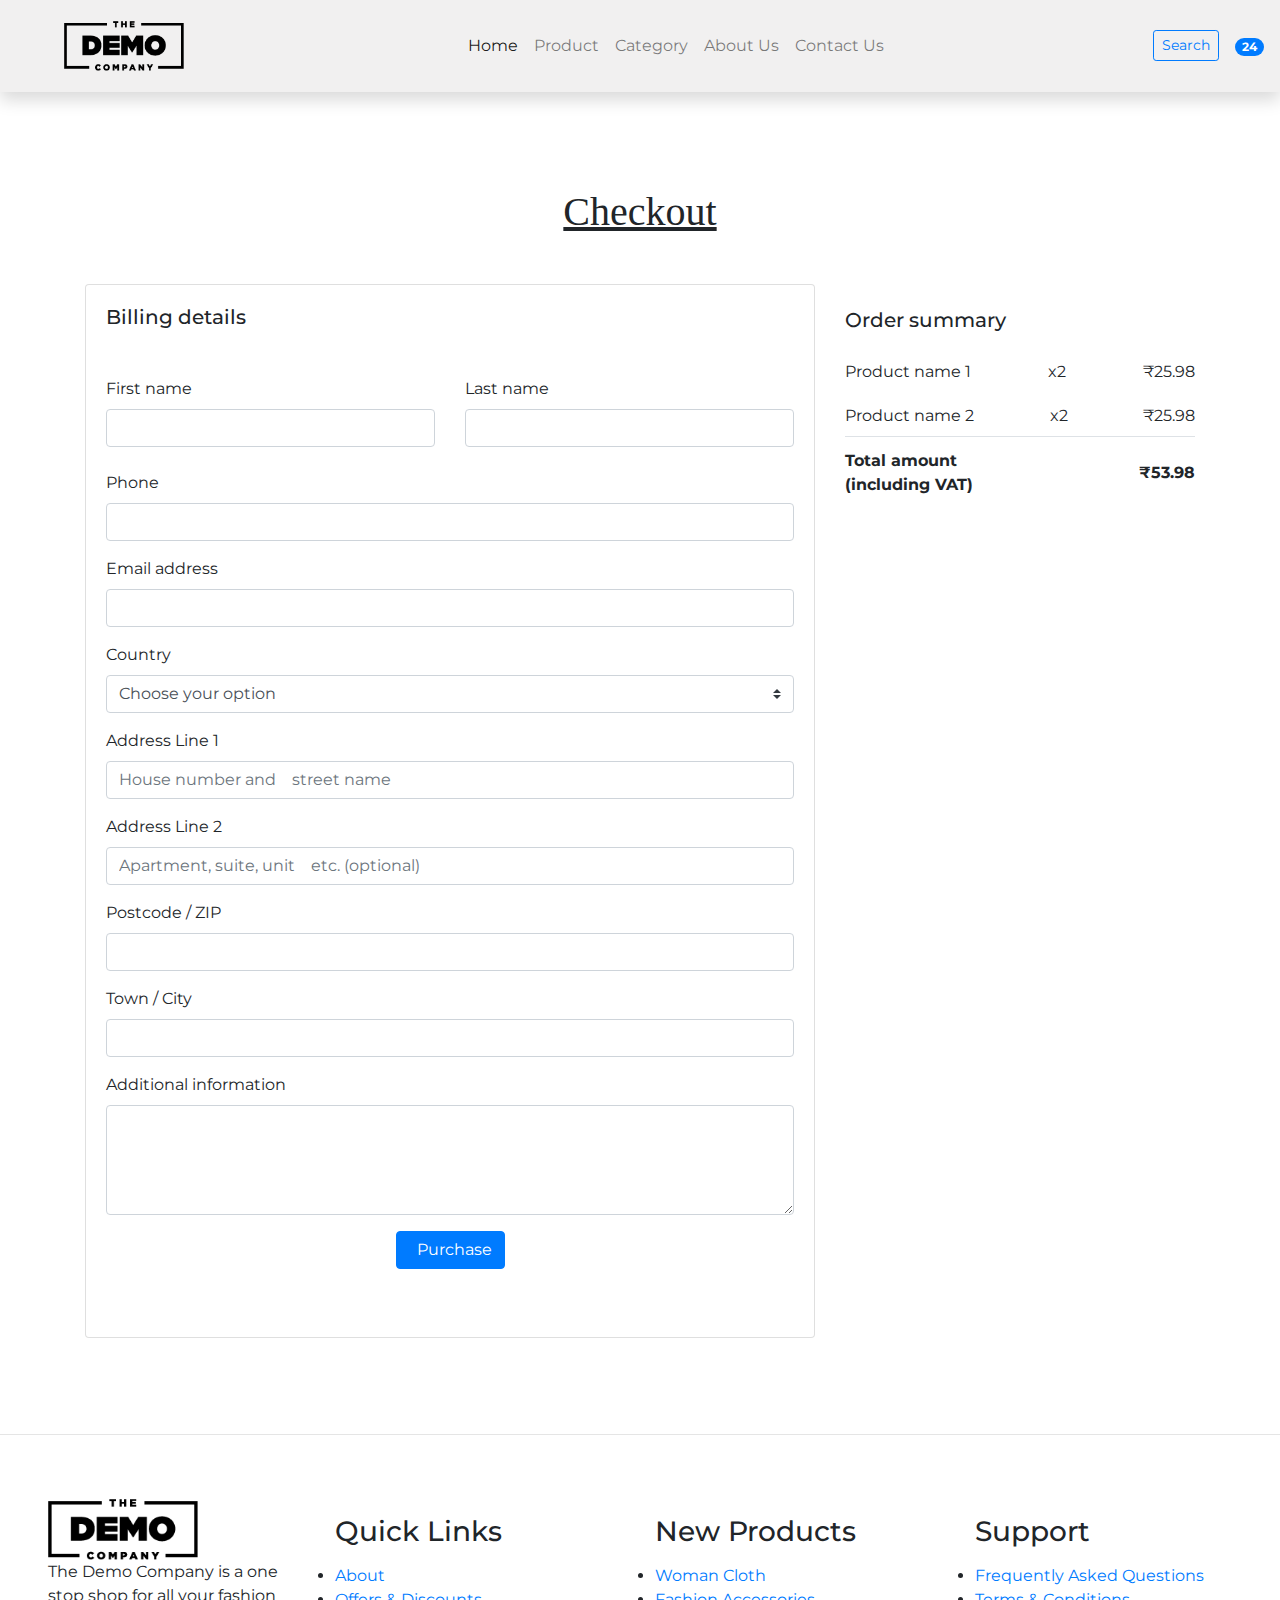
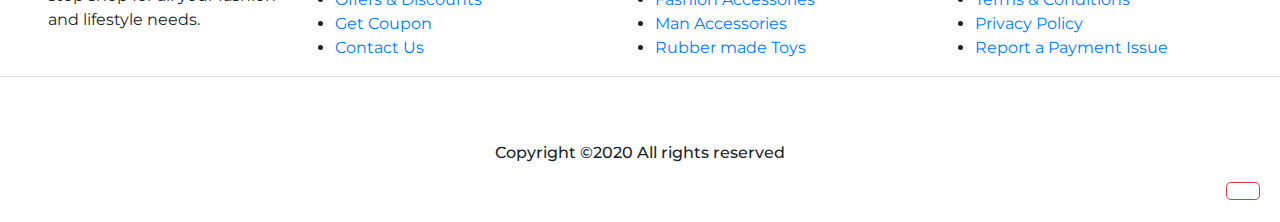
<file: checkout.html>
<!DOCTYPE html>

<html>

<head>
    <meta charset="utf-8" />
    <meta name="viewport" content="width=device-width, initial-scale=1, shrink-to-fit=no" />

    <link rel="stylesheet" href="Assets/style.css">

    <link rel="stylesheet" href="https://cdnjs.cloudflare.com/ajax/libs/font-awesome/5.10.0/css/all.min.css" integrity="sha512-PgQMlq+nqFLV4ylk1gwUOgm6CtIIXkKwaIHp/PAIWHzig/lKZSEGKEysh0TCVbHJXCLN7WetD8TFecIky75ZfQ==" crossorigin="anonymous" />

    <link rel="stylesheet" href="https://stackpath.bootstrapcdn.com/bootstrap/4.5.2/css/bootstrap.min.css" integrity="sha384-JcKb8q3iqJ61gNV9KGb8thSsNjpSL0n8PARn9HuZOnIxN0hoP+VmmDGMN5t9UJ0Z" crossorigin="anonymous">

    <title>E-Commerce</title>
</head>

<body>

    <!-- ==============header menu section starts here============== -->
    <section class="header_menu" id="header_menu">
        <div class="container-fluid px-0 shadow">
            <nav class="navbar navbar-expand-lg navbar-light bg-light-grey py-3 ">
                <a class="navbar-brand pl-5 pl-small-0" href="index.html">
                    <img src="Assets/logo.png" class="img img-fluid" width="120px" alt="logo">
                </a>
                <button class="navbar-toggler" type="button" data-toggle="collapse" data-target="#navbarSupportedContent" aria-controls="navbarSupportedContent" aria-expanded="false" aria-label="Toggle navigation">
                <span class="navbar-toggler-icon"></span>
                </button>

                <div class="collapse navbar-collapse" id="navbarSupportedContent">
                    <ul class="navbar-nav mx-auto">
                        <li class="nav-item active">
                            <a class="nav-link" href="index.html">Home <span
                         class="sr-only">(current)</span></a>
                        </li>
                        <li class="nav-item">
                            <a class="nav-link" href="products.html">Product</a>
                        </li>
                        <li class="nav-item">
                            <a class="nav-link" href="category.html">Category</a>
                        </li>
                        <li class="nav-item"><a class="nav-link" href="about.html">About Us</a>
                        </li>
                        <li class="nav-item">
                            <a class="nav-link" href="contact.html">Contact Us</a>
                        </li>
                        <!-- <li class="nav-item dropdown">
                        <a class="nav-link dropdown-toggle" href="#" id="navbarDropdown"
                        role="button" data-toggle="dropdown"
                        aria-haspopup="true" aria-expanded="false">
                        Dropdown

                        <div class="dropdown-menu" aria-labelledby="navbarDropdown">
                        <a class="dropdown-item" href="#">Action</a>
                        <a class="dropdown-item" href="#">Another action</a>
                        <div class="dropdown-divider"></div>
                        <a class="dropdown-item" href="#">Something else here</a>
                        </div>
                        </li> -->
                    </ul>
                    <div class="search mr-3">
                        <a href="search.html" class="btn btn-sm btn-outline-primary">
                        Search
                        </a>
                    </div>

                    <div class="cart">
                        <a href="cart.html">
                            <i class="fas fa-shopping-cart fa-2x"></i>
                            <span class="badge badge-pill badge-primary">24</span>
                        </a>
                    </div>
                </div>
            </nav>
        </div>
    </section>
    <!-- ==============header menu section ends here============== -->

    <!-- ==============Checkout starts here============== -->
    <section class="Checkout py-5 my-5" id="Checkout">
        <div class="container ">
            <div class="section_title text-center mb-5">
                <h1 class="text-capitalize">Checkout</h1>
            </div>
            <div class="row">
                <!--Grid column-->
                <div class="col-lg-8">
                    <!-- Card -->
                    <div class="card bg_checkout_1 pb-5">
                        <div class="card-body">
                            <h5 class="mb-5">Billing details</h5>
                            <!-- Grid row -->
                            <div class="row">
                                <!-- Grid column -->
                                <div class="col-lg-6">
                                    <!-- First name -->
                                    <div class="form-group mb-0 mb-lg-4">
                                        <label for="firstName">First name</label>
                                        <input type="text" id="firstName" class="form-control mb-0
    mb-lg-2">
                                    </div>
                                </div>
                                <!-- Grid column -->
                                <!-- Grid column -->
                                <div class="col-lg-6">
                                    <!-- Last name -->
                                    <div class="form-group md-outline">
                                        <label for="lastName">Last name</label>
                                        <input type="text" id="lastName" class="form-control">
                                    </div>
                                </div>
                                <!-- Grid column -->
                            </div>
                            <!-- Grid row -->
                            <!-- Phone -->
                            <div class="form-group">
                                <label for="form18">Phone</label>
                                <input type="number" id="form18" class="form-control">
                            </div>
                            <!-- Email address -->
                            <div class="form-group">
                                <label for="form19">Email address</label>
                                <input type="email" id="form19" class="form-control">
                            </div>
                            <!-- Country -->
                            <div class="d-flex flex-wrap">
                                <div class="w-100">
                                    <label>Country</label>
                                    <select class="custom-select form-group">
    <option value="" selected>Choose your option</option>
    <option value="1">Option 1</option>
    <option value="2">Option 2</option>
    <option value="3">Option 3</option>
    </select>
                                </div>
                            </div>
                            <!-- Address Part 1 -->
                            <div class="form-group">
                                <label for="form14">Address Line 1</label>
                                <input type="text" id="form14" placeholder="House number and
    street name" class="form-control">
                            </div>
                            <!-- Address Part 2 -->
                            <div class="form-group">
                                <label for="form15">Address Line 2</label>
                                <input type="text" id="form15" placeholder="Apartment, suite, unit
    etc. (optional)" class="form-control">
                            </div>
                            <!-- Postcode / ZIP -->
                            <div class="form-group">
                                <label for="form16">Postcode / ZIP</label>
                                <input type="text" id="form16" class="form-control">
                            </div>
                            <!-- Town / City -->
                            <div class="form-group">
                                <label for="form17">Town / City</label>
                                <input type="text" id="form17" class="form-control">
                            </div>
                            <!-- Additional information -->
                            <div class="form-group">
                                <label for="form76">Additional information</label>
                                <textarea id="form76" class="md-textarea form-control" rows="4"></textarea>
                            </div>
                            <!-- <button class="btn btn-success"><i class="fa fa-check"></i>
    Purchase</button> -->
                            <div class="text-center">
                                <a href="order_confirmation.html" class="btn btn-primary">
                                    <i class="fa fa-check mr-2"></i>Purchase
                                </a>
                            </div>
                        </div>
                    </div>
                    <!-- Card -->
                </div>
                <!--Grid column-->
                <!--Grid column-->
                <div class="col-lg-4 bg_checkout_1 h-25 rounded">
                    <!-- Card -->
                    <div class="mb-3">
                        <div class="pt-4">
                            <h5 class="mb-3">Order summary</h5>
                            <ul class="list-group list-group-flush">
                                <li class="list-group-item d-flex justify-content-between
    align-items-center border-0 px-0 pb-2">
                                    <span>Product name 1</span>
                                    <span>x2</span>
                                    <span>₹25.98</span>
                                </li>
                                <li class="list-group-item d-flex justify-content-between
    align-items-center border-0 px-0 pb-2">
                                    <span>Product name 2</span>
                                    <span>x2</span>
                                    <span>₹25.98</span>
                                </li>
                                <li class="list-group-item d-flex justify-content-between
    align-items-center border-top px-0 mb-3">
                                    <div>
                                        <strong>Total amount</strong>
                                        <strong>
    <p class="mb-0">(including VAT)</p>
    </strong>
                                    </div>
                                    <span><strong>₹53.98</strong></span>
                                </li>
                            </ul>
                        </div>
                    </div>
                    <!-- Card -->
                </div>
                <!--Grid column-->
            </div>
        </div>
    </section>
    <!-- ==============Checkout ends here============== -->

    <!-- ==============footer starts here============== -->
    <hr>
    <section class="footer_section pt-5 pb-2" id="footer_section">
        <footer>
            <div class="container-fluid">
                <div class="row">
                    <div class="col-md-3 col-6 pl-5 pl-small-15">
                        <div class="footer_title">
                            <a href="index.html"><img src="Assets/logo.png" width="150px" class="img img-fluid" alt="logo"></a>
                        </div>
                        <div>
                            The Demo Company is a one stop shop for all your fashion and lifestyle needs.
                        </div>
                    </div>
                    <div class="col-md-3 col-6">
                        <div class="footer_title pt-3 mb-3">
                            <h3>Quick Links</h3>
                        </div>
                        <div class="footer_links">
                            <ul>
                                <li><a href="about.html">About</a></li>
                                <li><a href="javascript:;">Offers & Discounts</a></li>
                                <li><a href="javascript:;">Get Coupon</a></li>
                                <li><a href="contact.html">Contact Us</a></li>
                            </ul>
                        </div>
                    </div>
                    <div class="col-md-3 col-6">
                        <div class="footer_title pt-3 mb-3">
                            <h3>New Products</h3>
                        </div>
                        <div class="footer_links">
                            <ul>
                                <li><a href="javascript:;">Woman Cloth</a></li>
                                <li><a href="javascript:;">Fashion Accessories</a></li>
                                <li><a href="javascript:;">Man Accessories</a></li>
                                <li><a href="javascript:;">Rubber made Toys</a></li>
                            </ul>
                        </div>
                    </div>
                    <div class="col-md-3 col-6">
                        <div class="footer_title pt-3 mb-3">
                            <h3>Support</h3>
                        </div>
                        <div class="footer_links">
                            <ul>
                                <li><a href="javascript:;">Frequently Asked Questions</a></li>
                                <li><a href="javascript:;">Terms & Conditions</a></li>
                                <li><a href="javascript:;">Privacy Policy</a></li>
                                <li><a href="javascript:;">Report a Payment Issue</a></li>
                            </ul>
                        </div>
                    </div>
                </div>
            </div>
            <div class="border-top bg">
                <h6 class="text-center mt-3">Copyright ©2020 All rights reserved</h6>
            </div>
        </footer>

    </section>
    <div class="backtop">
        <a id="button" href="#top" class="btn btn-lg btn-outline-danger" role="button">
            <i class="fa fa-arrow-circle-up text-dark" aria-hidden="true"></i>
        </a>
    </div>
    <!-- ==============footer ends here============== -->

    <script src="https://code.jquery.com/jquery-3.5.1.slim.min.js" integrity="sha384-DfXdz2htPH0lsSSs5nCTpuj/zy4C+OGpamoFVy38MVBnE+IbbVYUew+OrCXaRkfj" crossorigin="anonymous"></script>
    <script src="https://cdn.jsdelivr.net/npm/popper.js@1.16.1/dist/umd/popper.min.js" integrity="sha384-9/reFTGAW83EW2RDu2S0VKaIzap3H66lZH81PoYlFhbGU+6BZp6G7niu735Sk7lN" crossorigin="anonymous"></script>
    <script src="https://stackpath.bootstrapcdn.com/bootstrap/4.5.2/js/bootstrap.min.js" integrity="sha384-B4gt1jrGC7Jh4AgTPSdUtOBvfO8shuf57BaghqFfPlYxofvL8/KUEfYiJOMMV+rV" crossorigin="anonymous"></script>

</body>

</html>
</file>
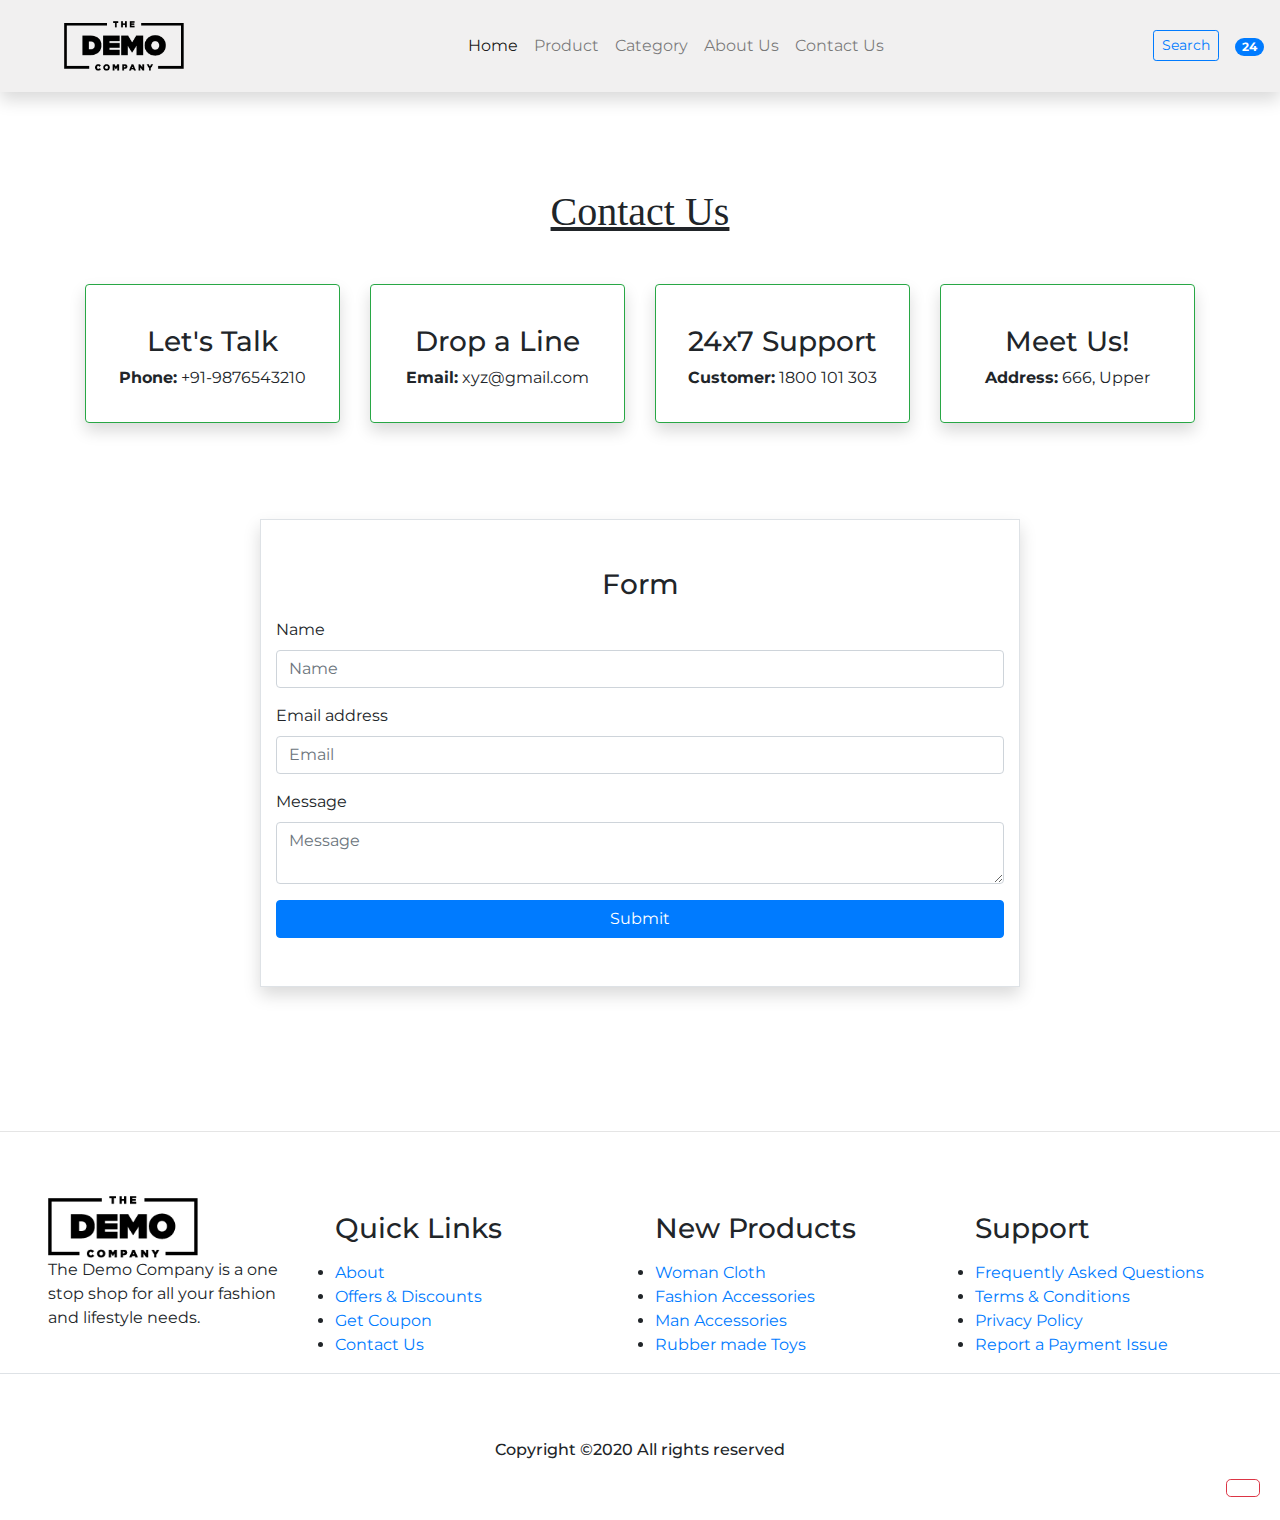
<file: contact.html>
<!DOCTYPE html>

<html>

<head>
    <meta charset="utf-8" />
    <meta name="viewport" content="width=device-width, initial-scale=1, shrink-to-fit=no" />

    <link rel="stylesheet" href="Assets/style.css">

    <link rel="stylesheet" href="https://cdnjs.cloudflare.com/ajax/libs/font-awesome/5.10.0/css/all.min.css" integrity="sha512-PgQMlq+nqFLV4ylk1gwUOgm6CtIIXkKwaIHp/PAIWHzig/lKZSEGKEysh0TCVbHJXCLN7WetD8TFecIky75ZfQ==" crossorigin="anonymous" />

    <link rel="stylesheet" href="https://stackpath.bootstrapcdn.com/bootstrap/4.5.2/css/bootstrap.min.css" integrity="sha384-JcKb8q3iqJ61gNV9KGb8thSsNjpSL0n8PARn9HuZOnIxN0hoP+VmmDGMN5t9UJ0Z" crossorigin="anonymous">

    <title>E-Commerce</title>
</head>

<body>

    <!-- ==============header menu section starts here============== -->
    <section class="header_menu" id="header_menu">
        <div class="container-fluid px-0 shadow">
            <nav class="navbar navbar-expand-lg navbar-light bg-light-grey py-3 ">
                <a class="navbar-brand pl-5 pl-small-0" href="index.html">
                    <img src="Assets/logo.png" class="img img-fluid" width="120px" alt="logo">
                </a>
                <button class="navbar-toggler" type="button" data-toggle="collapse" data-target="#navbarSupportedContent" aria-controls="navbarSupportedContent" aria-expanded="false" aria-label="Toggle navigation">
                <span class="navbar-toggler-icon"></span>
                </button>

                <div class="collapse navbar-collapse" id="navbarSupportedContent">
                    <ul class="navbar-nav mx-auto">
                        <li class="nav-item active">
                            <a class="nav-link" href="index.html">Home <span
                         class="sr-only">(current)</span></a>
                        </li>
                        <li class="nav-item">
                            <a class="nav-link" href="products.html">Product</a>
                        </li>
                        <li class="nav-item">
                            <a class="nav-link" href="category.html">Category</a>
                        </li>
                        <li class="nav-item"><a class="nav-link" href="about.html">About Us</a>
                        </li>
                        <li class="nav-item">
                            <a class="nav-link" href="contact.html">Contact Us</a>
                        </li>
                        <!-- <li class="nav-item dropdown">
                        <a class="nav-link dropdown-toggle" href="#" id="navbarDropdown"
                        role="button" data-toggle="dropdown"
                        aria-haspopup="true" aria-expanded="false">
                        Dropdown

                        <div class="dropdown-menu" aria-labelledby="navbarDropdown">
                        <a class="dropdown-item" href="#">Action</a>
                        <a class="dropdown-item" href="#">Another action</a>
                        <div class="dropdown-divider"></div>
                        <a class="dropdown-item" href="#">Something else here</a>
                        </div>
                        </li> -->
                    </ul>
                    <div class="search mr-3">
                        <a href="search.html" class="btn btn-sm btn-outline-primary">
                        Search
                        </a>
                    </div>

                    <div class="cart">
                        <a href="cart.html">
                            <i class="fas fa-shopping-cart fa-2x"></i>
                            <span class="badge badge-pill badge-primary">24</span>
                        </a>
                    </div>
                </div>
            </nav>
        </div>
    </section>
    <!-- ==============header menu section ends here============== -->

    <!-- ==============contact starts here============== -->
    <section class="contact py-5 my-5" id="contact">
        <div class="container ">
            <div class="section_title text-center mb-5">
                <h1 class="text-capitalize">Contact Us</h1>
            </div>
            <div class="row mb-5">
                <div class="col-md-3 col-12">
                    <div class="border border-success rounded shadow text-center p-3">
                        <div class="mb-4">
                            <i class="fas fa-phone-alt fa-3x"></i>
                        </div>
                        <div>
                            <h3>Let's Talk</h3>
                            <p><b>Phone:</b> +91-9876543210</p>
                        </div>
                    </div>
                </div>
                <div class="col-md-3 col-12">
                    <div class="border border-success rounded shadow text-center p-3">
                        <div class="mb-4">
                            <i class="fas fa-envelope-open fa-3x"></i>
                        </div>
                        <div>
                            <h3>Drop a Line</h3>
                            <p><b>Email:</b> xyz@gmail.com</p>
                        </div>
                    </div>
                </div>
                <div class="col-md-3 col-12">
                    <div class="border border-success rounded shadow text-center p-3">
                        <div class="mb-4">
                            <i class="far fa-life-ring fa-3x"></i>
                        </div>
                        <div>
                            <h3>24x7 Support</h3>
                            <p><b>Customer:</b> 1800 101 303</p>
                        </div>
                    </div>
                </div>
                <div class="col-md-3 col-12">
                    <div class="border border-success rounded shadow text-center p-3">
                        <div class="mb-4">
                            <i class="fa fa-address-card fa-3x  " aria-hidden="true"></i>
                        </div>
                        <div>
                            <h3>Meet Us!</h3>
                            <p><b>Address:</b> 666, Upper</p>
                        </div>
                    </div>
                </div>
            </div>
            <div class="row">
                <div class="col-md-8 col-10 mx-auto mb-3 my-5 py-5 border shadow">
                    <h3 class="text-center mb-3">Form</h3>
                    <form action="contact.html" method="POST" id="form">
                        <div class="form-group">
                            <label>Name</label>
                            <input name="name" id="name" type="text" placeholder="Name" class="form-control">
                        </div>
                        <div class="form-group">
                            <label>Email address</label>
                            <input name="email" id="email" type="email" placeholder="Email" class="form-control">
                        </div>
                        <div class="form-group">
                            <label>Message</label>
                            <textarea name="msg" id="msg" class="form-control" placeholder="Message"></textarea>
                        </div>
                        <button type="submit" class="btn btn-primary
    btn-block">Submit</button>
                    </form>
                </div>
            </div>
        </div>
    </section>
    <!-- ==============contact ends here============== -->

    <!-- ==============footer starts here============== -->
    <hr>
    <section class="footer_section pt-5 pb-2" id="footer_section">
        <footer>
            <div class="container-fluid">
                <div class="row">
                    <div class="col-md-3 col-6 pl-5 pl-small-15">
                        <div class="footer_title">
                            <a href="index.html"><img src="Assets/logo.png" width="150px" class="img img-fluid" alt="logo"></a>
                        </div>
                        <div>
                            The Demo Company is a one stop shop for all your fashion and lifestyle needs.
                        </div>
                    </div>
                    <div class="col-md-3 col-6">
                        <div class="footer_title pt-3 mb-3">
                            <h3>Quick Links</h3>
                        </div>
                        <div class="footer_links">
                            <ul>
                                <li><a href="about.html">About</a></li>
                                <li><a href="javascript:;">Offers & Discounts</a></li>
                                <li><a href="javascript:;">Get Coupon</a></li>
                                <li><a href="contact.html">Contact Us</a></li>
                            </ul>
                        </div>
                    </div>
                    <div class="col-md-3 col-6">
                        <div class="footer_title pt-3 mb-3">
                            <h3>New Products</h3>
                        </div>
                        <div class="footer_links">
                            <ul>
                                <li><a href="javascript:;">Woman Cloth</a></li>
                                <li><a href="javascript:;">Fashion Accessories</a></li>
                                <li><a href="javascript:;">Man Accessories</a></li>
                                <li><a href="javascript:;">Rubber made Toys</a></li>
                            </ul>
                        </div>
                    </div>
                    <div class="col-md-3 col-6">
                        <div class="footer_title pt-3 mb-3">
                            <h3>Support</h3>
                        </div>
                        <div class="footer_links">
                            <ul>
                                <li><a href="javascript:;">Frequently Asked Questions</a></li>
                                <li><a href="javascript:;">Terms & Conditions</a></li>
                                <li><a href="javascript:;">Privacy Policy</a></li>
                                <li><a href="javascript:;">Report a Payment Issue</a></li>
                            </ul>
                        </div>
                    </div>
                </div>
            </div>
            <div class="border-top bg">
                <h6 class="text-center mt-3">Copyright ©2020 All rights reserved</h6>
            </div>
        </footer>

    </section>
    <div class="backtop">
        <a id="button" href="#top" class="btn btn-lg btn-outline-danger" role="button">
            <i class="fa fa-arrow-circle-up text-dark" aria-hidden="true"></i>
        </a>
    </div>
    <!-- ==============footer ends here============== -->

    <script src="https://code.jquery.com/jquery-3.5.1.slim.min.js" integrity="sha384-DfXdz2htPH0lsSSs5nCTpuj/zy4C+OGpamoFVy38MVBnE+IbbVYUew+OrCXaRkfj" crossorigin="anonymous"></script>
    <script src="https://cdn.jsdelivr.net/npm/popper.js@1.16.1/dist/umd/popper.min.js" integrity="sha384-9/reFTGAW83EW2RDu2S0VKaIzap3H66lZH81PoYlFhbGU+6BZp6G7niu735Sk7lN" crossorigin="anonymous"></script>
    <script src="https://stackpath.bootstrapcdn.com/bootstrap/4.5.2/js/bootstrap.min.js" integrity="sha384-B4gt1jrGC7Jh4AgTPSdUtOBvfO8shuf57BaghqFfPlYxofvL8/KUEfYiJOMMV+rV" crossorigin="anonymous"></script>
</body>

</html>

<script>
    /* Form Validation*/
    $(document).ready(function() {
        $('#form').submit(function(e) {
            //values
            var name = $('#name').val().trim();
            var email = $('#email').val().trim();
            var msg = $('#msg').val().trim();

            //reset the errors
            $(".error").remove();

            var isValidForm = true;

            //Validation Conditions
            if (name.length < 1) {
                $('#name').after('<span class="error">This field is required</span>');
                var isValidForm = false;
            }

            if (email.length < 1) {
                $('#email').after('<span class="error">This field is required</span>');
                var isValidForm = false;
            }

            if (msg.length < 1) {
                $('#msg').after('<span class="error">This field is required</span>');
                var isValidForm = false;
            }

            return isValidForm;
        });
    });
</script>
</file>
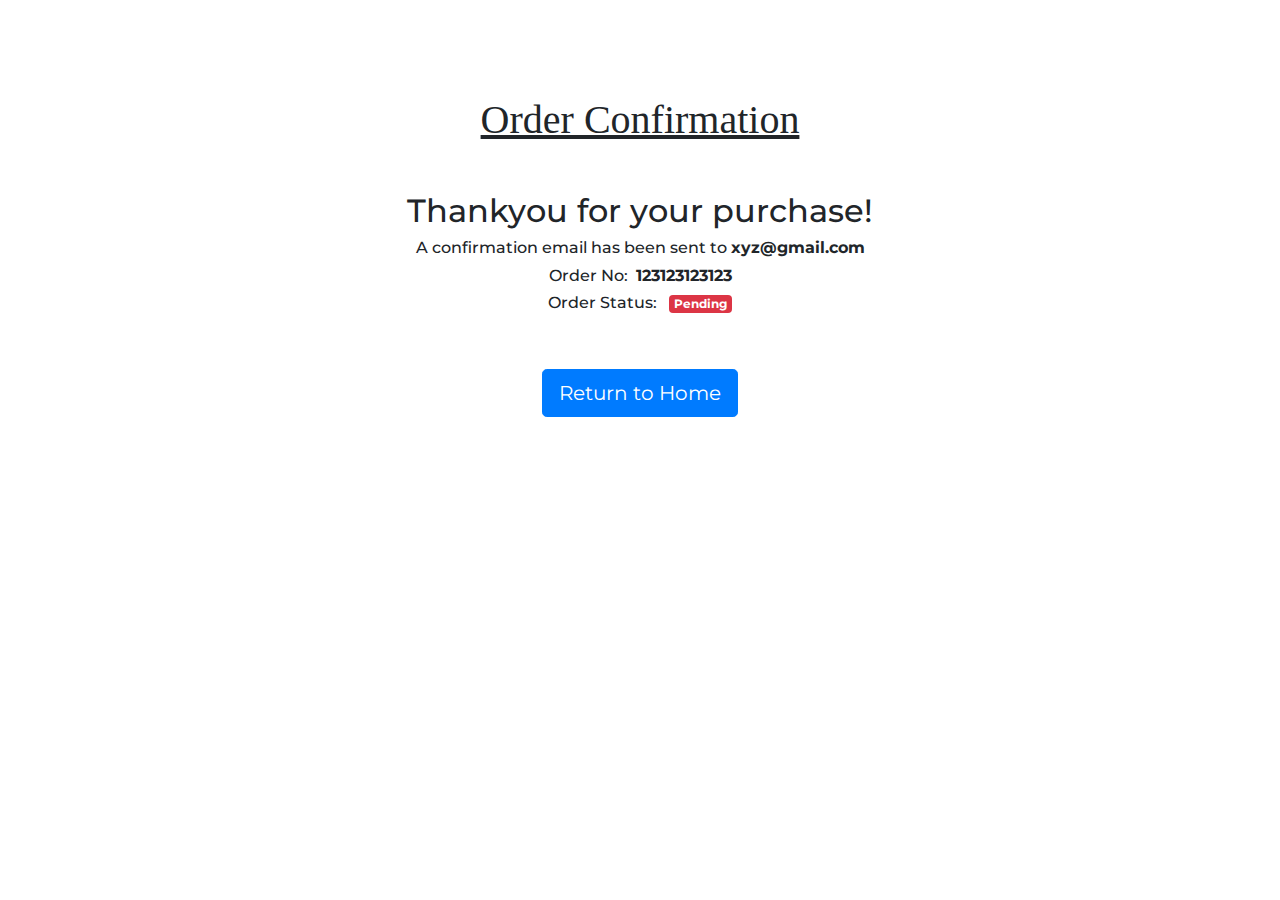
<file: order_confirmation.html>
<!DOCTYPE html>

<html>

<head>
    <meta charset="utf-8" />
    <meta name="viewport" content="width=device-width, initial-scale=1, shrink-to-fit=no" />

    <link rel="stylesheet" href="Assets/style.css">

    <link rel="stylesheet" href="https://cdnjs.cloudflare.com/ajax/libs/font-awesome/5.10.0/css/all.min.css" integrity="sha512-PgQMlq+nqFLV4ylk1gwUOgm6CtIIXkKwaIHp/PAIWHzig/lKZSEGKEysh0TCVbHJXCLN7WetD8TFecIky75ZfQ==" crossorigin="anonymous" />

    <link rel="stylesheet" href="https://stackpath.bootstrapcdn.com/bootstrap/4.5.2/css/bootstrap.min.css" integrity="sha384-JcKb8q3iqJ61gNV9KGb8thSsNjpSL0n8PARn9HuZOnIxN0hoP+VmmDGMN5t9UJ0Z" crossorigin="anonymous">

    <title>E-Commerce</title>
</head>

<body>
    <!-- ==============order_confirmation starts here============== -->
    <section class="order_confirmation py-5 my-5" id="order_confirmation">
        <div class="container ">
            <div class="section_title text-center mb-5">
                <h1 class="text-capitalize">order confirmation</h1>
            </div>
            <div class="row">
                <div class="col-md-6 mx-auto text-center">
                    <div>
                        <i class="fas fa-check-double fa-7x"></i>
                    </div>
                    <div>
                        <h2>Thankyou for your purchase!</h2>
                        <h6>A confirmation email has been sent to
                            <b>xyz@gmail.com</b></h6>
                        <h6><span class="mr-2">Order
    No:</span><span><b>123123123123</b></span></h6>
                        <h6>
                            <span class="mr-2">Order Status:</span>
                            <span>
    <b>
    <span class="badge badge-danger">Pending</span>
                            </b>
                            </span>
                        </h6>
                        <a href="index.html" class="btn btn-primary btn-lg mt-5">Return to
    Home</a>
                    </div>
                </div>
            </div>
        </div>
    </section>
    <!-- ==============order confirmation ends here============== -->

    <script src="https://code.jquery.com/jquery-3.5.1.slim.min.js" integrity="sha384-DfXdz2htPH0lsSSs5nCTpuj/zy4C+OGpamoFVy38MVBnE+IbbVYUew+OrCXaRkfj" crossorigin="anonymous"></script>
    <script src="https://cdn.jsdelivr.net/npm/popper.js@1.16.1/dist/umd/popper.min.js" integrity="sha384-9/reFTGAW83EW2RDu2S0VKaIzap3H66lZH81PoYlFhbGU+6BZp6G7niu735Sk7lN" crossorigin="anonymous"></script>
    <script src="https://stackpath.bootstrapcdn.com/bootstrap/4.5.2/js/bootstrap.min.js" integrity="sha384-B4gt1jrGC7Jh4AgTPSdUtOBvfO8shuf57BaghqFfPlYxofvL8/KUEfYiJOMMV+rV" crossorigin="anonymous"></script>
</body>

</html>
</file>
<file: Assets/style.css>
@import url('https://fonts.googleapis.com/css2?family=Montserrat:wght@500&display=swap');
*​ {
    scroll-behavior: ​ ​ smooth​;
}

* {
    margin: 0;
    padding: 0;
    box-sizing: border-box;
    font-family: 'Montserrat', sans-serif;
    scroll-behavior: smooth;
}

h1 {
    font-family: 'Lora', serif;
    font-size: 100px;
}

.bg-light-grey {
    background-color: rgb(241, 240, 240);
}

.section_title h1 {
    text-decoration: underline;
}

.feature {
    background: rgb(40, 156, 75);
    background: linear-gradient(0deg, rgb(40, 156, 75) 0%, rgba(0, 250, 255, 1) 90%);
}

.cart a {
    text-decoration: none;
    list-style: none;
}

.cart a:hover {
    text-decoration: none;
    list-style: none;
}

.bg_cart_1 {
    background: #8EC5FC;
    background-image: linear-gradient(62deg, #8EC5FC, #E0C3FC, 100%);
}

.list-group-item {
    background-color: inherit !important;
}

.footer {
    border-top: 3px solid #007BFF;
    border-radius: 10px;
}

.backtop {
    float: right;
    padding-bottom: 20px;
    padding-right: 20px;
    color: green;
}

.border-top {
    padding-top: 50px;
}
</file>
